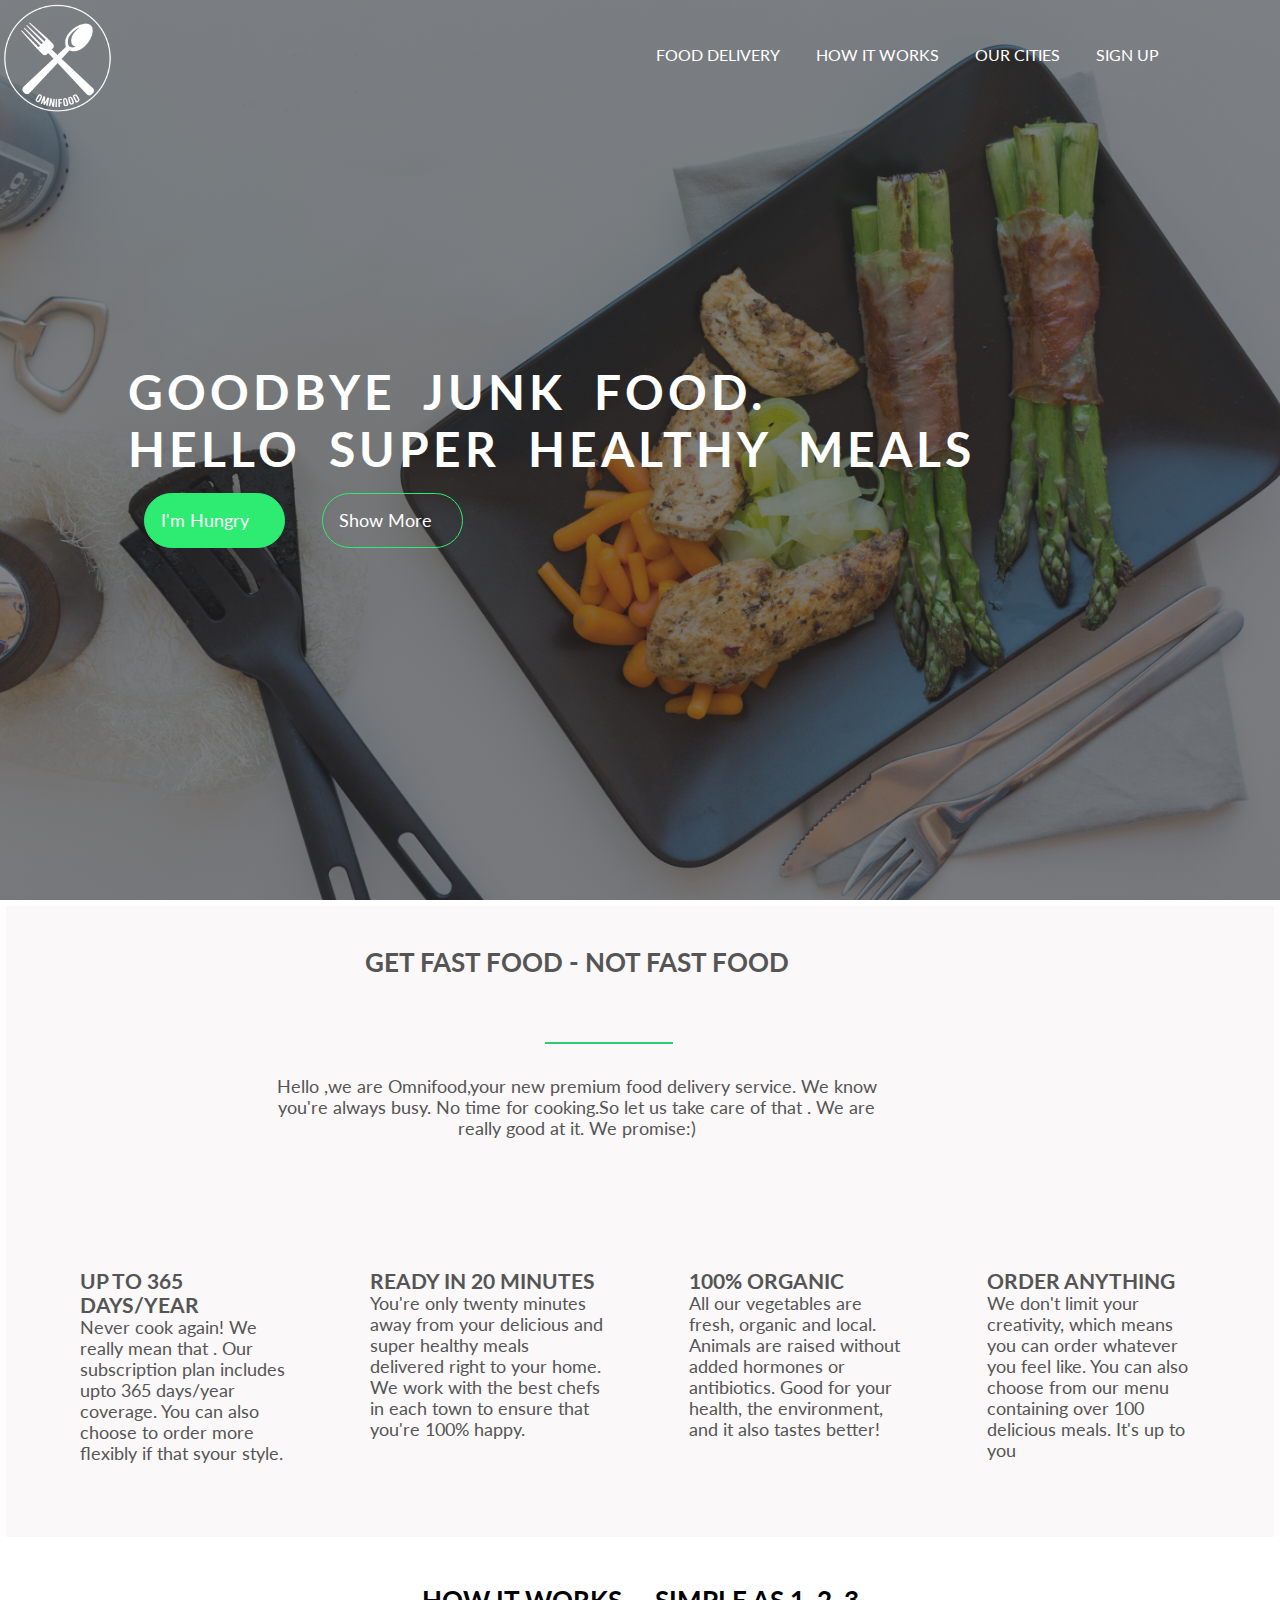
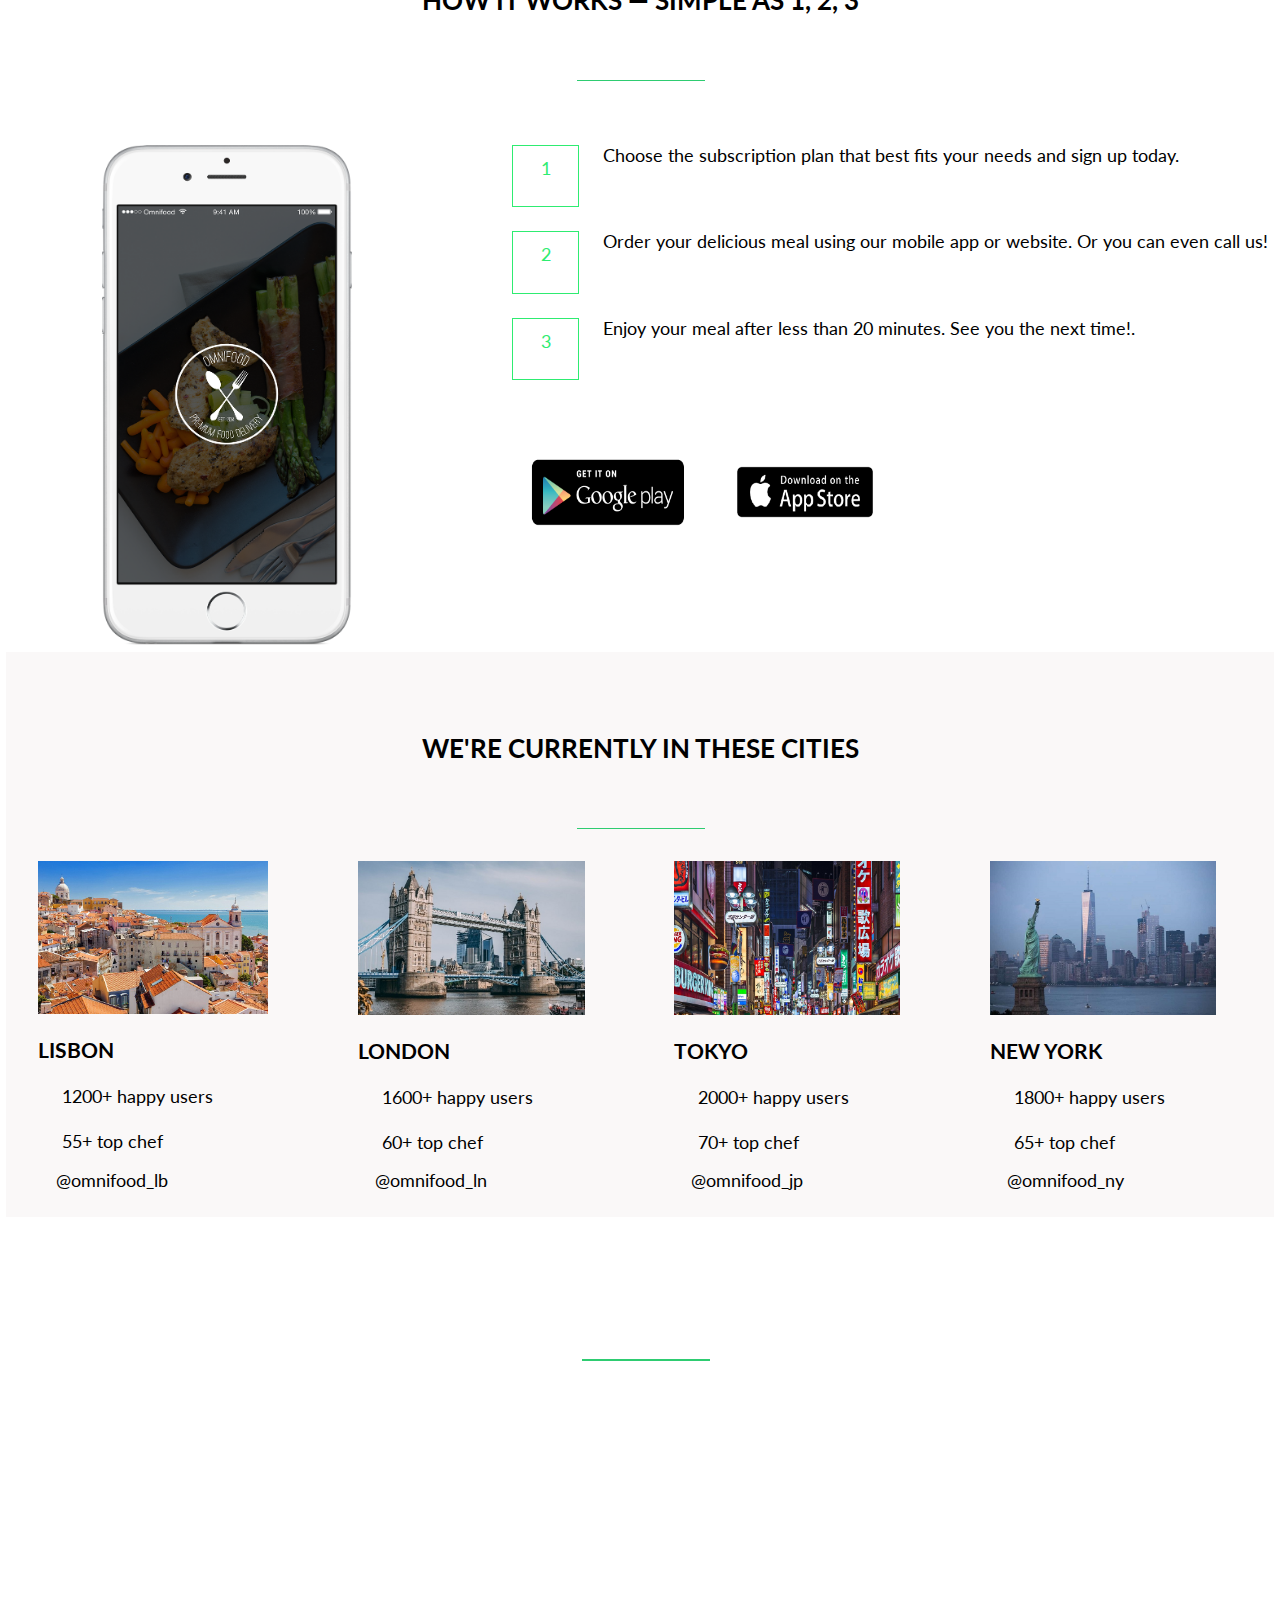
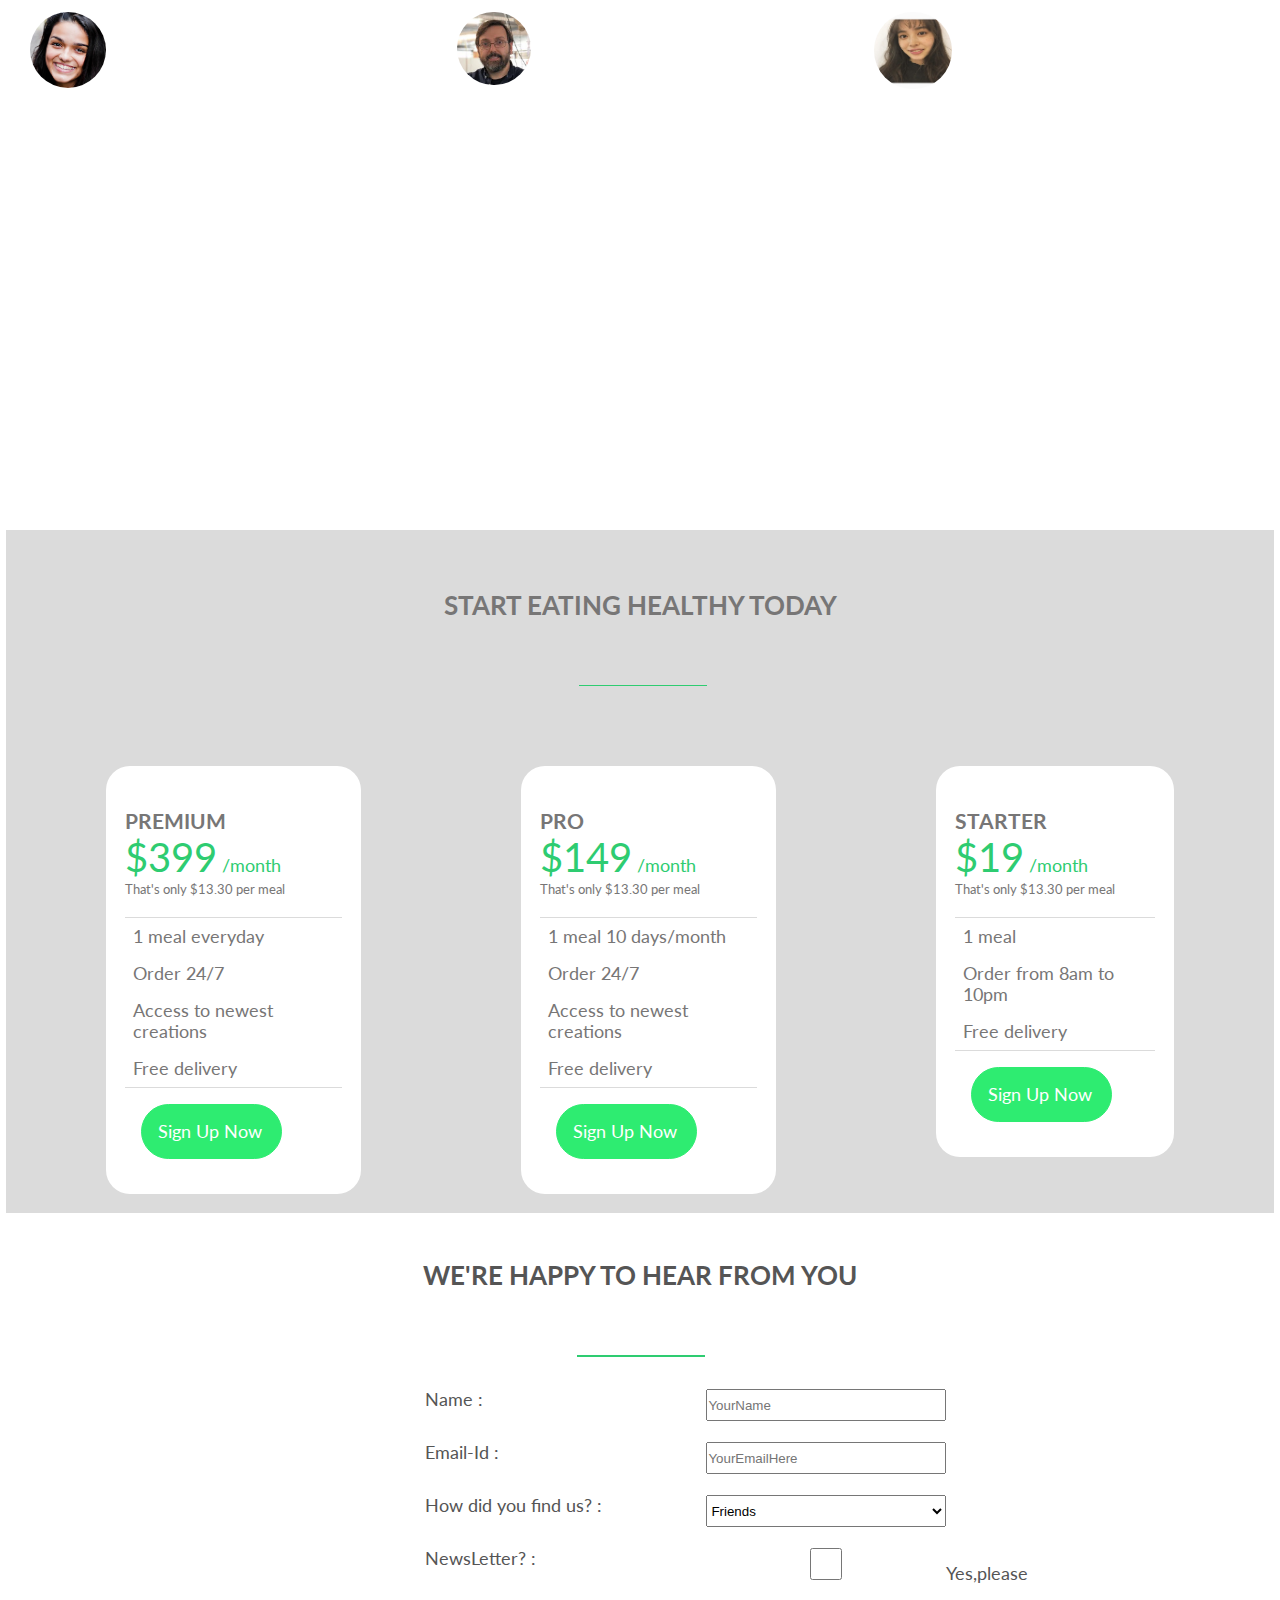
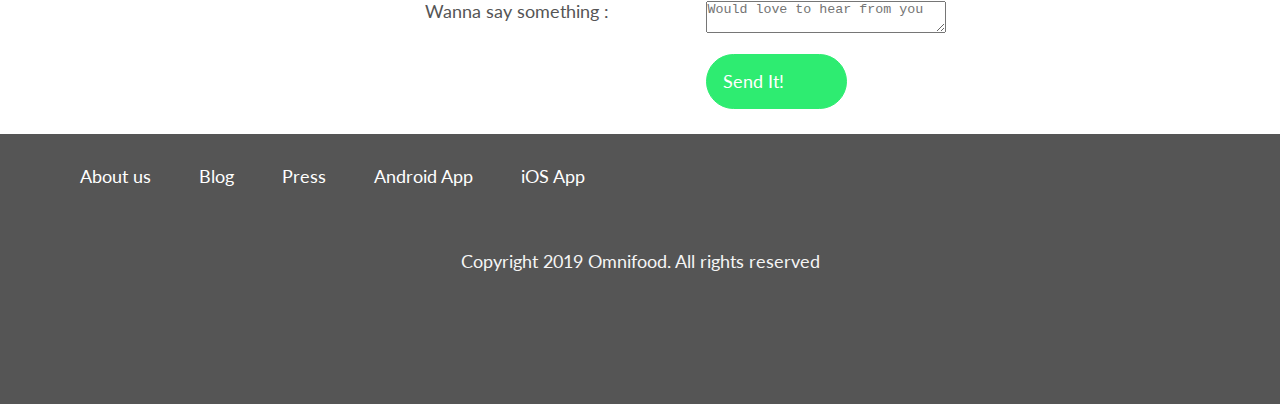
<file: index.html>
<html lang="en">

<head>
    <meta charset="UTF-8">
    <meta name="viewport" content="width=device-width, initial-scale=1.0">
    <meta http-equiv="X-UA-Compatible" content="ie=edge">
    <link href="https://fonts.googleapis.com/css?family=Lato&display=swap" rel="stylesheet">
    <title>Document</title>
    <link rel="stylesheet" href="css/food.css">
    <link rel="stylesheet" href="https://use.fontawesome.com/releases/v5.6.3/css/all.css"
        integrity="sha384-UHRtZLI+pbxtHCWp1t77Bi1L4ZtiqrqD80Kn4Z8NTSRyMA2Fd33n5dQ8lWUE00s/" crossorigin="anonymous">
</head>

<body>
    <header>
        <div id="topmost-section">
            <div id="logo">
                <img src="./img/logo.png" alt="company logo" width="9%">
            </div>
            <div id="navbar">
                <nav>
                    <a href="">FOOD DELIVERY</a>
                    <a href="">HOW IT WORKS</a>
                    <a href="">OUR CITIES</a>
                    <a href="">SIGN UP</a>
                </nav>
            </div>
        </div>
        <div class="welcome">
            <h1>GOODBYE JUNK FOOD.<br>HELLO SUPER HEALTHY MEALS</h1>
            <div class="btn hungry-btn">
                <a href="">I'm Hungry</a>
            </div>
            <div class="btn more-btn">
                <a href="#features">Show More</a>
            </div>
        </div>
    </header>
    <section id="features" class="greyish">
        <div id="intro">
            <h2>GET FAST FOOD - NOT FAST FOOD
            </h2>
            <p>
                Hello ,we are Omnifood,your new premium food delivery service. We know you're always busy.
                No time for cooking.So let us take care of that . We are really good at it. We promise:)
            </p>
        </div>
        <div id="flex-box">
            <div class="info-block">
                <i class="fas fa-calendar-check fa-4x"></i>
                <h3>UP TO 365 DAYS/YEAR</h3>
                <p>
                    Never cook again! We really mean that . Our subscription plan includes upto 365 days/year coverage.
                    You can also choose to order more flexibly if that syour style.
                </p>
            </div>
            <div class="info-block">
                <i class="fas fa-clock fa-4x"></i>
                <h3>
                    READY IN 20 MINUTES
                </h3>
                <p>
                    You're only twenty minutes away from your delicious and super healthy meals delivered right to your
                    home. We work with the best chefs in each town to ensure that you're 100% happy.
                </p>
            </div>
            <div class="info-block">
                <i class="fas fa-carrot fa-4x"></i>
                <h3>
                    100% ORGANIC
                </h3>
                <p>
                    All our vegetables are fresh, organic and local. Animals are raised without added hormones or
                    antibiotics. Good for your health, the environment, and it also tastes better!
                </p>
            </div>
            <div class="info-block">
                <i class="fas fa-list-alt fa-4x"></i>
                <h3>
                    ORDER ANYTHING

                </h3>
                <p>
                    We don't limit your creativity, which means you can order whatever you feel like. You can also
                    choose from our menu containing over 100 delicious meals. It's up to you
                </p>
            </div>
        </div>
    </section>
    <section id="demo">
        <h2>
            HOW IT WORKS — SIMPLE AS 1, 2, 3
        </h2>
        <div id="demo-container">
            <img src="img/app-iPhone.png" alt="an iphone displaying the app">
            <div id="steps">
                <div class="demo-info-line">
                    <div>1</div>
                    <p>Choose the subscription plan that best fits your needs and sign up today.</p>
                </div>
                <div class="demo-info-line">
                    <div>2</div>
                    <p>Order your delicious meal using our mobile app or website. Or you can even call us!</p>
                </div>
                <div class="demo-info-line">
                    <div>3</div>
                    <p>Enjoy your meal after less than 20 minutes. See you the next time!.</p>
                </div>
                <div id="store-links">
                    <a href="https://play.google.com/store?hl=en" target="_blank"><img src="img/playStore.png"
                            alt="Google play Store link"></a>
                    <a href="https://www.apple.com/in/ios/app-store/" target="_blank"><img src="img/appStore.png"
                            alt="Apple play store link"></a>
                </div>
            </div>
        </div>
    </section>
    <section id="presence" class="greyish">
        <h2>WE'RE CURRENTLY IN THESE CITIES</h2>
        <div class="presence-container">
            <div class="presence-parent">
                <div class="presence-child">
                    <img src="img/lisbon.jpg" alt="photo of lisbon">
                    <h3>LISBON</h3>
                    <div class="child-link">
                        <i class="fas fa-user"></i>
                        <div>1200+ happy users</div>
                    </div>
                    <div class="child-link">
                        <i class="fas fa-chess-king"></i>
                        <div>55+ top chef</div>
                    </div>
                    <div class="child-link">
                        <i class="fab fa-twitter"></i>
                        <a href="#presence">@omnifood_lb</a>
                    </div>
                </div>
            </div>
            <div class="presence-parent">
                <div class="presence-child">
                    <img src="img/london.jpg" alt="photo of lisbon">
                    <h3>LONDON</h3>
                    <div class="child-link">
                        <i class="fas fa-user"></i>
                        <div>1600+ happy users</div>
                    </div>
                    <div class="child-link">
                        <i class="fas fa-chess-king"></i>
                        <div>60+ top chef</div>
                    </div>
                    <div class="child-link">
                        <i class="fab fa-twitter"></i>
                        <a href="#presence">@omnifood_ln</a>
                    </div>
                </div>
            </div>
            <div class="presence-parent">
                <div class="presence-child">
                    <img src="img/tokyo.jpg" alt="photo of lisbon">
                    <h3>TOKYO</h3>
                    <div class="child-link">
                        <i class="fas fa-user"></i>
                        <div>2000+ happy users</div>
                    </div>
                    <div class="child-link">
                        <i class="fas fa-chess-king"></i>
                        <div>70+ top chef</div>
                    </div>
                    <div class="child-link">
                        <i class="fab fa-twitter"></i>
                        <a href="#presence">@omnifood_jp</a>
                    </div>
                </div>
            </div>
            <div class="presence-parent">
                <div class="presence-child">
                    <img src="img/newYork.jpg" alt="photo of lisbon">
                    <h3>NEW YORK</h3>
                    <div class="child-link">
                        <i class="fas fa-user"></i>
                        <div>1800+ happy users</div>
                    </div>
                    <div class="child-link">
                        <i class="fas fa-chess-king"></i>
                        <div>65+ top chef</div>
                    </div>
                    <div class="child-link">
                        <i class="fab fa-twitter"></i>
                        <a href="#presence">@omnifood_ny</a>
                    </div>
                </div>
            </div>
        </div>
    </section>
    <section id="verdict" >
        <h2>OUR CUSTOMERS CAN'T LIVE WITHOUT US</h2>
        <div class="review-box">
            <div class="reviews">
                <i class="fas fa-quote-left fa-3x"></i>
                <p>I was looking for a quick an easy food delivery
                    service in San Francisco. I tried a lot of them and
                    ended up with Omnifood. Best food delivery service
                    in the Bay Area. Keep up the great work.
                </p>
                <div class="expert-details">
                    <img src="img/miller.jpg" alt="Kitchen expert">
                    <span>Michelle Miller</span>
                </div>
            </div>
            <div class="reviews">
                <i class="fas fa-quote-left fa-3x"></i>
                <p>Omni food is just awesome! I just launched a startup which leavesme with no
                    time for cooking,so omnifood is a life saver. Now that i got used to it,I
                    couldn't live without my daily meals
                </p>
                <div class="expert-details">
                    <img src="img/santosu.jpg" alt="Kitchen expert">
                    <span>Jose Santos</span>
                </div>
            </div>
            <div class="reviews">
                <i class="fas fa-quote-left fa-3x"></i>
                <p>Inexpensive, healthy and great tasting meals,delivered right to my home.
                    We have lots of food delivery here in Lisbon but no one comes even
                    close to Omnifood. Me and my family are so in love!
                </p>
                <div class="expert-details">
                    <img src="img/hitomi.jpg" alt="Kitchen expert">
                    <span>Hitomi Kawasaki</span>
                </div>
            </div>
        </div>
    </section>
    <section id="pricing" class="greyish">
        <h2>START EATING HEALTHY TODAY</h2>
        <div id="pricing-container">
            <div class="price-class">
                <h3>PREMIUM</h3>
                <div class="rate"><span id="amount">$399</span> /month</div>
                <p>That's only $13.30 per meal</p>
                <div class="price-class-detail">
                    <div class="price-class-detail-line">
                        <i class="fas fa-check-circle"></i>
                        <div>1 meal everyday</div>
                    </div>
                    <div class="price-class-detail-line">
                        <i class="fas fa-check-circle"></i>
                        <div>Order 24/7</div>
                    </div>
                    <div class="price-class-detail-line">
                        <i class="fas fa-check-circle"></i>
                        <div>Access to newest creations</div>
                    </div>
                    <div class="price-class-detail-line">
                        <i class="fas fa-check-circle"></i>
                        <div>Free delivery</div>
                    </div>
                </div>
                <div class="btn hungry-btn">
                    <a href="#price-container">Sign Up Now</a>
                </div>
            </div>
            <div class="price-class">
                <h3>PRO</h3>
                <div class="rate"><span id="amount">$149</span> /month</div>
                <p>That's only $13.30 per meal</p>
                <div class="price-class-detail">
                    <div class="price-class-detail-line">
                        <i class="fas fa-check-circle"></i>
                        <div>1 meal 10 days/month</div>
                    </div>
                    <div class="price-class-detail-line">
                        <i class="fas fa-check-circle"></i>
                        <div>Order 24/7</div>
                    </div>
                    <div class="price-class-detail-line">
                        <i class="fas fa-check-circle"></i>
                        <div>Access to newest creations</div>
                    </div>
                    <div class="price-class-detail-line">
                        <i class="fas fa-check-circle"></i>
                        <div>Free delivery</div>
                    </div>
                </div>
                <div class="btn hungry-btn">
                    <a href="#price-container">Sign Up Now</a>
                </div>
            </div>
            <div class="price-class">
                <h3>STARTER</h3>
                <div class="rate"><span id="amount">$19</span> /month</div>
                <p>That's only $13.30 per meal</p>
                <div class="price-class-detail">
                    <div class="price-class-detail-line">
                        <i class="fas fa-check-circle"></i>
                        <div>1 meal</div>
                    </div>
                    <div class="price-class-detail-line">
                        <i class="fas fa-check-circle"></i>
                        <div>Order from 8am to 10pm</div>
                    </div>
                    <div class="price-class-detail-line">
                        <i class="fas fa-check-circle"></i>
                        <div>Free delivery</div>
                    </div>
                </div>
                <div class="btn hungry-btn">
                    <a href="#price-container">Sign Up Now</a>
                </div>
            </div>
        </div>
    </section>
    <section id="feedback">
        <h2>WE'RE HAPPY TO HEAR FROM YOU</h2>
        <form>
            <div class="form-field">
                <div class="field-name">Name :</div>
                <div class="ans"><input type="text" name="firstname" placeholder="YourName"></div>
            </div>
            <div class="form-field">
                <div class="field-name">Email-Id :</div>
                <div class="ans"><input type="email" name="firstname" placeholder="YourEmailHere"></div>
            </div>
            <div class="form-field">
                <div class="field-name">How did you find us? :</div>
                <div class="ans"><select name="discovery">
                        <option value="Friends">Friends</option>
                        <option value="Newspaper Ad">Newspaper Ad</option>
                        <option value="Social-Media">Social Media</option>
                        <option value="Other">Other</option>
                    </select></div>
            </div>
            <div class="form-field">
                <div class="field-name">NewsLetter? :</div>
                <div class="ans"><input type="checkbox" name="NewsLetter?">Yes,please</div>
            </div>
            <div class="form-field">
                <div class="field-name">Wanna say something :</div>
                <div class="ans"><textarea placeholder="Would love to hear from you" rows="4" cols="500"></textarea>
                </div>
            </div>
            <div class="btn hungry-btn ans">
                <a href="#price-container">Send It!</a>
            </div>

        </form>
    </section>
    <footer>
        <div id="list-container">
            <ul id="text-list">
                <li><a href="#features">About us</a></li>
                <li><a href="#features">Blog</a></li>
                <li><a href="#features">Press</a></li>
                <li><a href="#features">Android App</a></li>
                <li><a href="#features">iOS App</a></li>
            </ul>
            <ul id="icon-list">
                <li><i class="fab fa-facebook-square fa-2x"></i></li>
                <li><i class="fab fa-instagram fa-2x"></i></li>
                <li><i class="fab fa-twitter-square fa-2x"></i></li>
                <li><i class="fab fa-snapchat-square fa-2x"></i></li>
            </ul>
        </div>
        <p>Copyright <i class="far fa-copyright"></i> 2019 Omnifood. All rights reserved</p>
    </footer>
</body>

</html>
</file>
<file: css/food.css>
*{
    margin:0;
    padding:0;
    box-sizing: border-box;
}
body{
    font-family: 'Lato', sans-serif;
    font-size: 1.1rem;
}
header{
background-image:linear-gradient(rgba(50, 50, 50, 0.59),rgba(41, 38, 38, 0.59)),url("../img/food.jpg");
scroll-behavior: smooth;
background-size: cover;
background-position: center;
height: 100vh;
width:100vw;
position: relative; 
background-attachment: fixed;
}
.greyish{
    background-color:#FAF8F8;
}
.welcome{
    position: absolute;
    top: 40.33%;
    left:10%;
    color:white;
}
.welcome h1{
    font-size: 3rem;
    letter-spacing: 0.25rem;
    word-spacing: 0.75rem;
}
.btn{
    border:1px solid #2eec71;
    display:inline-flex;
    width:11vw;
    border-radius: 2rem;
    margin:1rem;
    transition:transform 0.5s,color 0.5s;
}

.hungry-btn{
background-color: #2eec71;
color:white;
}
.hungry-btn:hover{
    transform: scale(1.2);
    background-color: transparent;
}
.more-btn:hover{
    color:white;
    background-color:#2eec71;
    transform: scale(1.2);
}
#navbar{
    position:absolute;
    left:50%;
    top:5%;
    font-size: 1rem;
    font-family: 'Lato', sans-serif;
}
h2:after {
    background-color: #2ecc71;
    display: block;
    content: "";
    width: 8rem;
    height: 0.1rem;
    margin-left: 45%;
    margin-top: 4rem;
    /* padding:  0px 8rem 0px 8rem;*/
  }
a{
    text-decoration: none;
    margin:1rem;
    color:white;
    
}
#navbar a:hover{
    text-decoration: #2eec71 underline;
    transform: scale(1.5);
}
.welcome h1:hover{
    transform:scale(1.2);
}
#intro{
    margin-left: 20%;
    margin-bottom: 2rem;
    text-align: center;
    width:50%;
}
#intro p{
    margin-top:2rem;
}
#flex-box{
    position:relative;
    display:inline-flex;
    margin:2rem;
}
.info-block{
    margin:1.5rem;
    padding:1.1rem;
}
i{
    /* padding:1.5rem; */
    color: pink;
}
#features{
    color:#555;
}
section{
    /* padding-top:5rem; */
    margin:0.4rem;
    /* margin-bottom:1rem; */
}

.presence-child img{
width:90%;
}
.child-link a{
    color:black;
    margin:-0.4rem;
    padding-left:1.5rem;
}
.presence-parent{
    padding:2rem;
}
.child-link{
    display:flex;
    padding-top:1.5rem;
}

.child-link div{
    padding-left:1.5rem;
}
.presence-container{
    display:flex;
}
h3{
    padding-top:1.5rem;
}
#demo-container img{
    width:250px;
    height:500px;
}
#demo-container{
    margin-left:6rem;
    margin-top:4rem;
    display:flex;
}
.demo-info-line{
    display:flex;
}
.demo-info-line div{
    border:solid 1px #2eec71;
    color:#2eec71;
    margin-right:1.5rem;
    margin-bottom:1.5rem;
    padding:1.7rem;
    padding-top:0.75rem;
}
#store-links img{
    width:10rem;
    height:5rem;
    margin-top:3rem;
}
#steps{
    margin-left:10rem;
}
#verdict{
    background-image: linear-gradient(rgba(50, 50, 50, 0.59),rgba(41, 38, 38, 0.59)),url("../img/salad.jpg");
    color:white;
    background-size: cover;
    background-position: unset;
    background-attachment: fixed;
    width:100vw;
    height:100vh;
}
.reviews i{
    color:black;
}
.reviews img{
    width:20%;
    border-radius:6rem;
}
.expert-details{
    margin-top:2rem;
    display:flex;
}
.review-box{
    display:flex;
    vertical-align: center;
    font-size:1.2rem;

}
.reviews{
    padding:1.5rem;
    margin-top:5rem;
}
.price-class-detail-line i{
    color:#2eec71;
}
.price-class p{
    font-size:0.8rem;
    margin-bottom:1.2rem;
}
.price-class-detail-line{
    display:flex;
    padding:0.5rem;
}
#amount{
    font-size:2.5rem;
}
.rate{
    color:#2ecc71;
}
#pricing{
    color:rgb(119, 118, 118);
    background-color: rgb(219, 219, 219);
    padding:1.2rem;
}
.price-class{
    background-color: white;
    margin:5rem;
    margin-bottom:auto;
    padding:1.2rem;
    border-radius:1.5rem;
}
#pricing-container{
    display:flex;
}
.price-class-detail{
    border-top:1px solid rgb(219,219,219);
    border-bottom:1px solid rgb(219,219,219);
}
.price-class .btn :hover, #feedback .hungry-btn :hover{
color:#ff7675; 
}
.price-class .btn, #feedback .hungry-btn{
    background-color:#2eec71;
}
#feedback{
    color:#555;
    margin-bottom: 5rem;
}
form{
    margin-top:2rem;
}
.form-field{
    display:flex;
}
.field-name{
    margin-left:33%;
    margin-bottom:2rem;
}
.ans{
    position: absolute;
    margin:0 0 0 700px;
}
input,select,textarea{
    width:15rem;
    height:2rem;
}
footer{
    background-color: #555;
    color:whitesmoke;
    height:30vh;
    width:100vw;
    
}
#text-list,#icon-list{
    display:flex;
    list-style:none;
    margin-left:5rem;
}
#text-list li,#icon-list li{
padding-top:2rem;
margin-right:3rem;
}
#list-container{
    display:flex;
}
#icon-list{
    margin:0 0 0 30%;
}
footer i{
    color:white;
}
#list-container li:hover{
    transform:scale(1.5);
}     
#list-container a{
 margin:auto;
}
footer p{
    margin-top:4rem;
    text-align:center;
}
h2{
    text-align: center;
    padding-top:2.5rem;
}
#presence h2{
    padding-top:5rem;
}
</file>
